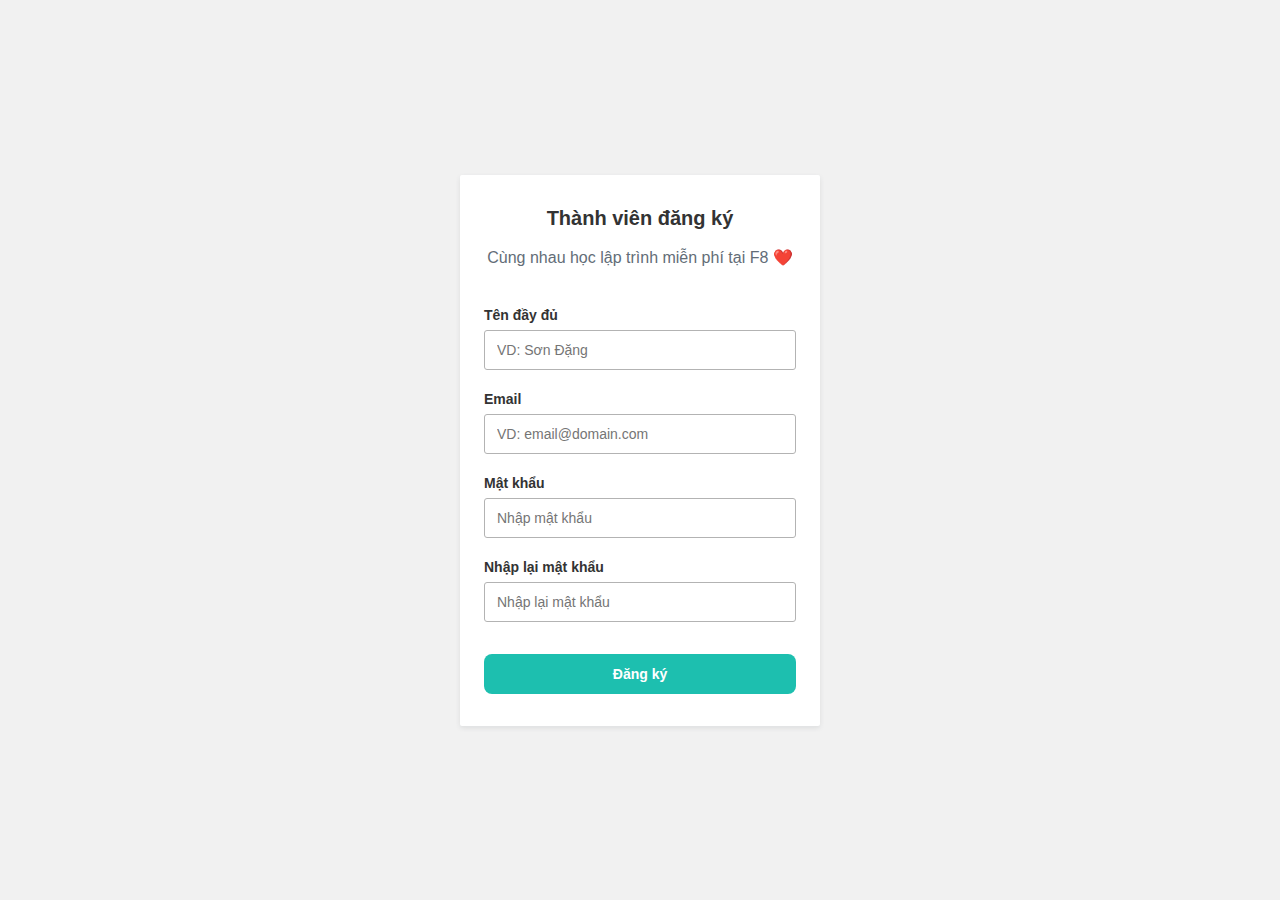
<file: shopee/validateform/index.html>
<!DOCTYPE html>
<html lang="en">
<head>
	<meta charset="UTF-8">
	<meta name="viewport" content="width=device-width, initial-scale=1.0">
	<title>Document</title>
	<link rel="stylesheet" href="index.css">
</head>
<body>
	<div class="main">

  <form action="" method="POST" class="form" id="form-1">
    <h3 class="heading">Thành viên đăng ký</h3>
    <p class="desc">Cùng nhau học lập trình miễn phí tại F8 ❤️</p>

    <div class="spacer"></div>

    <div class="form-group">
      <label for="fullname" class="form-label">Tên đầy đủ</label>
      <input id="fullname" name="fullname" type="text" placeholder="VD: Sơn Đặng" class="form-control">
      <span class="form-message"></span>
    </div>

    <div class="form-group">
      <label for="email" class="form-label">Email</label>
      <input id="email" name="email" type="text" placeholder="VD: email@domain.com" class="form-control">
      <span class="form-message"></span>
    </div>

    <div class="form-group">
      <label for="password" class="form-label">Mật khẩu</label>
      <input id="password" name="password" type="password" placeholder="Nhập mật khẩu" class="form-control">
      <span class="form-message"></span>
    </div>

    <div class="form-group">
      <label for="password_confirmation" class="form-label">Nhập lại mật khẩu</label>
      <input id="password_confirmation" name="password_confirmation" placeholder="Nhập lại mật khẩu" type="password" class="form-control">
      <span class="form-message"></span>
    </div>

    <button class="form-submit">Đăng ký</button>
  </form>

</div>
  <script src="./validator.js">
    
  </script>
  <script>
    Validator({
      form : '#form-1',
      rules : [
      Validator.isRequired('#fullname'),
      Validator.isEmail('#email'),
      ]
    });
  </script>
</body>
</html>
</file>
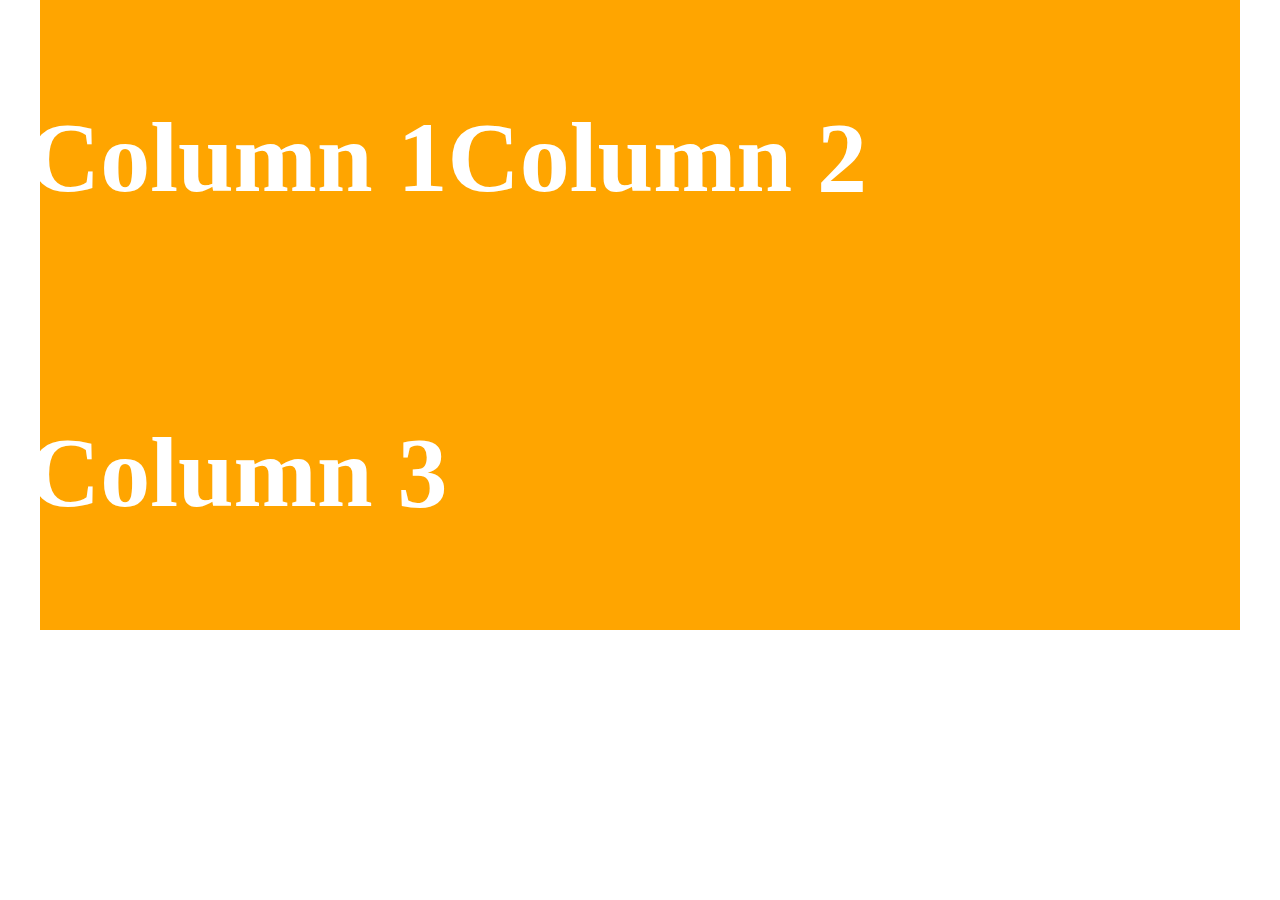
<file: shopee/grid.system/grid_system.html>
<!DOCTYPE html>
<html lang="en">
<head>
	<meta charset="UTF-8">
	<meta name="viewport" content="width=device-width, initial-scale=1.0">
	<title>Document</title>
	<!-- My library -->
	<link rel="stylesheet" href="grid.css">
	<style>
		body {
			margin: 0;
		}
		h1 {
			padding: 100px 0;
			font-size: 100px;
			margin: 0;
			color: #fff;
		}
		.container {
			
			background-color: orange;
			text-align: center;
		}
	</style>
</head>
<body>
	<div class="grid wide container">
		<div class="row">
			<h1>Column 1</h1>
			<h1>Column 2</h1>
			<h1>Column 3</h1>
		</div>
	</div>
</body>
</html>
</file>
<file: shopee/validateform/index.css>
* {
  padding: 0;
  margin: 0;
  box-sizing: border-box;
}
html {
  color: #333;
  font-size: 62.5%;
  font-family: "Open Sans", sans-serif;
}
.main {
  background: #f1f1f1;
  min-height: 100vh;
  display: flex;
  justify-content: center;
}
.form {
  width: 360px;
  min-height: 100px;
  padding: 32px 24px;
  text-align: center;
  background: #fff;
  border-radius: 2px;
  margin: 24px;
  align-self: center;
  box-shadow: 0 2px 5px 0 rgba(51, 62, 73, 0.1);
}
.form .heading {
  font-size: 2rem;
}
.form .desc {
  text-align: center;
  color: #636d77;
  font-size: 1.6rem;
  font-weight: lighter;
  line-height: 2.4rem;
  margin-top: 16px;
  font-weight: 300;
}

.form-group {
  display: flex;
  margin-bottom: 16px;
  flex-direction: column;
}

.form-label,
.form-message {
  text-align: left;
}

.form-label {
  font-weight: 700;
  padding-bottom: 6px;
  line-height: 1.8rem;
  font-size: 1.4rem;
}

.form-control {
  height: 40px;
  padding: 8px 12px;
  border: 1px solid #b3b3b3;
  border-radius: 3px;
  outline: none;
  font-size: 1.4rem;
}

.form-control:hover {
  border-color: #1dbfaf;
}

.form-group.invalid .form-control {
  border-color: #f33a58;
}

.form-group.invalid .form-message {
  color: #f33a58;
}

.form-message {
  font-size: 1.2rem;
  line-height: 1.6rem;
  padding: 4px 0 0;
}

.form-submit {
  outline: none;
  background-color: #1dbfaf;
  margin-top: 12px;
  padding: 12px 16px;
  font-weight: 600;
  color: #fff;
  border: none;
  width: 100%;
  font-size: 14px;
  border-radius: 8px;
  cursor: pointer;
}

.form-submit:hover {
  background-color: #1ac7b6;
}

.spacer {
  margin-top: 36px;
}
</file>
<file: shopee/grid.system/grid.css>
.grid {
	width: 100%;
	display: block;
	padding: 0;
}
.grid.wide {
	max-width: 1200px;
	margin: 0 auto;
}
.row {
	display:flex;
	flex-wrap: wrap;
	margin-left:-4px;
	margin-right:-4px;
	
}
/* Tablet - PC low resolution */
@media (min-width: 740px) and (max-width: 1023px) {
	.wide {
		width: 644px;
	}
}
/* >Tablet*/
@media (min-width: 740px){
	.row {
		margin-left:-8px;
		margin-right:-8px;
	}
}
/*PC low resolution >*/
@media (min-width: 1113px){
	.row {
		margin-left:-12px;
		margin-right:-12px;
	}
}
/*> PC low resolution*/
@media (min-width: 1024px) and (max-width: 1239px) {
	.wide {
		width: 984px;
	}
	.wide .row{
		margin-left:-12px;
		margin-right:-12px;
	}
}
</file>
